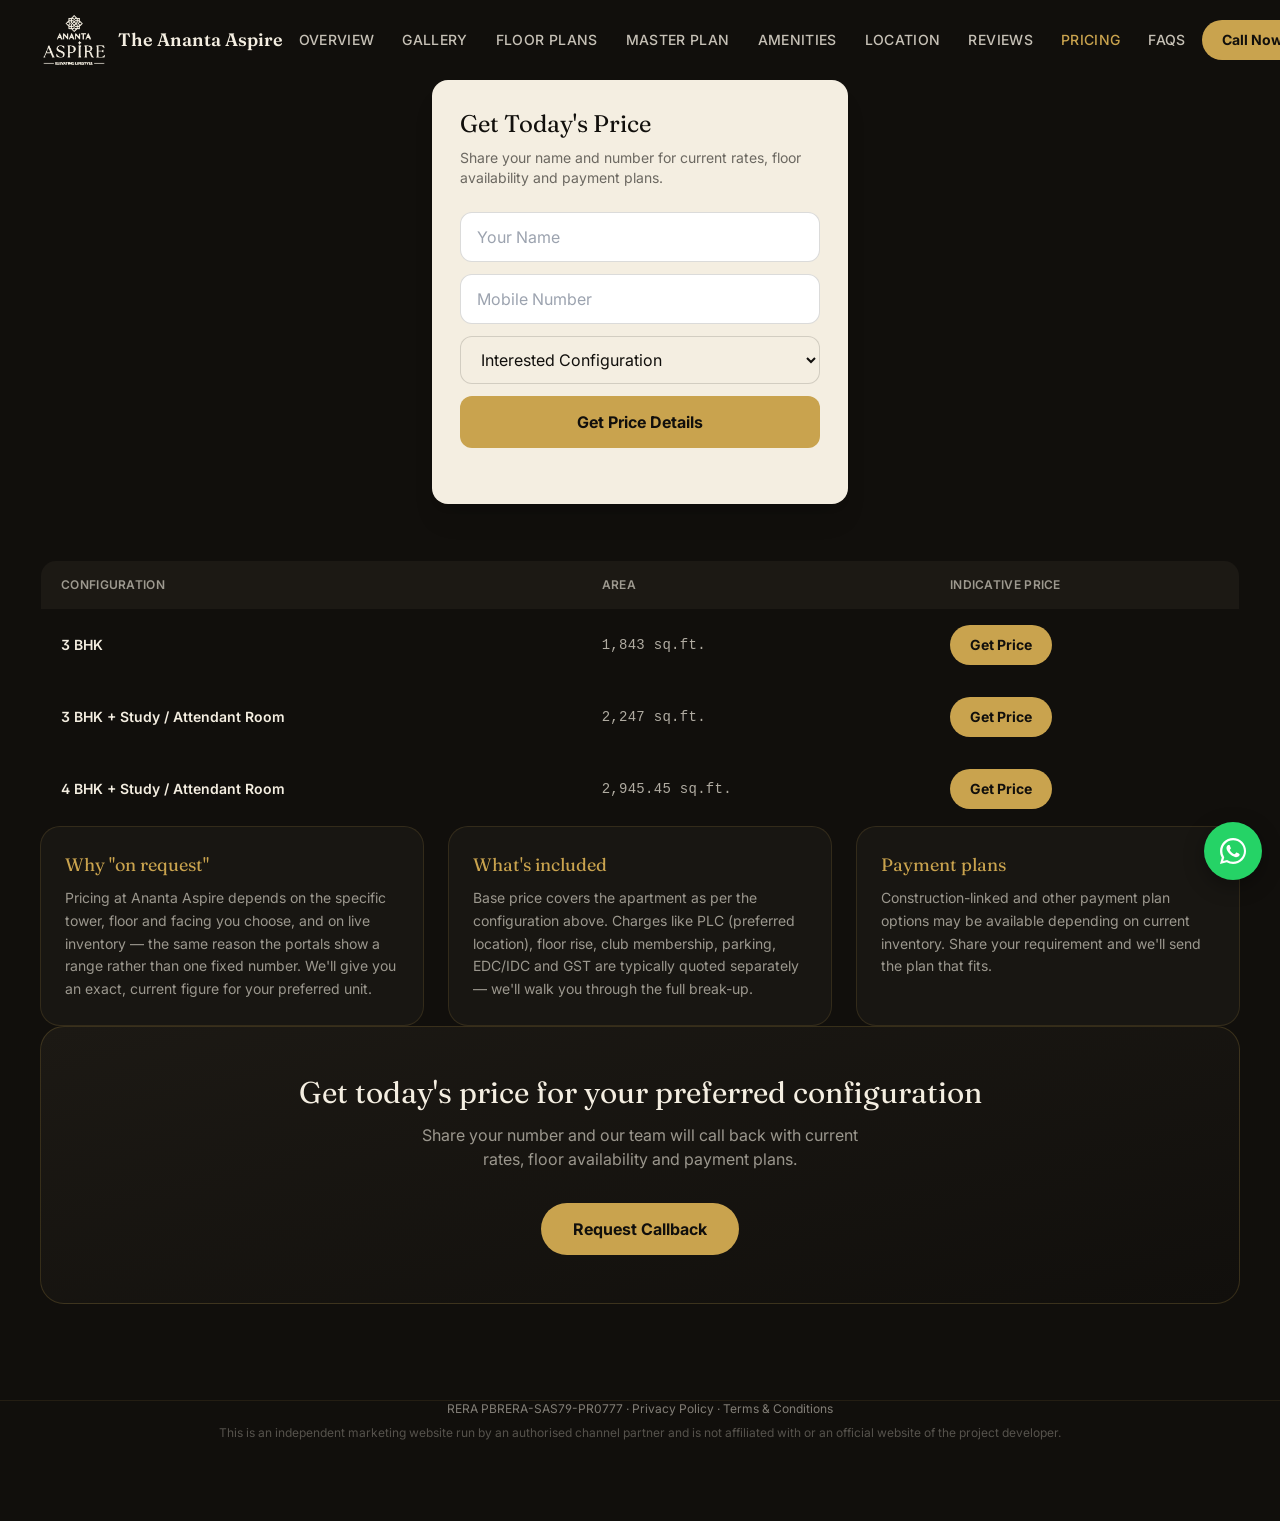
<file: ananta-aspire-site/pricing.html>
<!DOCTYPE html>
<html lang="en">
<head>
<!-- Google Tag Manager -->
<script>(function(w,d,s,l,i){w[l]=w[l]||[];w[l].push({'gtm.start':
new Date().getTime(),event:'gtm.js'});var f=d.getElementsByTagName(s)[0],
j=d.createElement(s),dl=l!='dataLayer'?'&l='+l:'';j.async=true;j.src=
'https://www.googletagmanager.com/gtm.js?id='+i+dl;f.parentNode.insertBefore(j,f);
})(window,document,'script','dataLayer','GTM-WQ44JMN4');</script>
<!-- End Google Tag Manager -->
<!-- Microsoft Clarity -->
<script type="text/javascript">
    (function(c,l,a,r,i,t,y){
        c[a]=c[a]||function(){(c[a].q=c[a].q||[]).push(arguments)};
        t=l.createElement(r);t.async=1;t.src="https://www.clarity.ms/tag/"+i;
        y=l.getElementsByTagName(r)[0];y.parentNode.insertBefore(t,y);
    })(window, document, "clarity", "script", "y39wqf5wjs");
</script>
<!-- End Microsoft Clarity -->
<meta charset="UTF-8">
<meta name="viewport" content="width=device-width, initial-scale=1.0">
<title>Ananta Aspire Zirakpur Price List 2026 | 3, 3+1 & 4+1 BHK Rates</title>
<meta name="description" content="Ananta Aspire, Zirakpur price list — starting rates for 3, 3+1 and 4+1 BHK Mivan-built smart homes on NH-7. Configuration-wise area and indicative pricing. Contact us for current rates.">
<link rel="canonical" href="https://theanantaaspirezirakpur.com/pricing">
<meta property="og:title" content="Ananta Aspire Zirakpur Price List | The Ananta Aspire">
<meta property="og:description" content="Configuration-wise area and indicative starting price for The Ananta Aspire, Zirakpur.">
<meta property="og:type" content="website">
<meta property="og:url" content="https://theanantaaspirezirakpur.com/pricing">
<meta property="og:image" content="https://theanantaaspirezirakpur.com/images/gallery/hero-pool-dusk.jpg">
<meta name="twitter:card" content="summary_large_image">
<meta name="robots" content="index, follow, max-image-preview:large">
<meta name="geo.region" content="IN-PB">
<meta name="geo.placename" content="Zirakpur, Punjab">
<link rel="icon" type="image/png" href="/images/favicon.png">
<link rel="apple-touch-icon" href="/images/favicon-512.png">
<link rel="preconnect" href="https://fonts.googleapis.com">
<link rel="preconnect" href="https://fonts.gstatic.com" crossorigin>
<link href="https://fonts.googleapis.com/css2?family=Fraunces:opsz,wght@9..144,400;9..144,500;9..144,600;9..144,700&family=Inter:wght@400;500;600;700&display=swap" rel="stylesheet">
<link rel="stylesheet" href="tailwind.css">
<link rel="stylesheet" href="styles.css">
<style>
  /* Top lead form: mobile = text then form; desktop = text left, form right */
  .price-top{display:flex;justify-content:center;margin-bottom:3.5rem}
  .visually-hidden{position:absolute!important;width:1px;height:1px;padding:0;margin:-1px;overflow:hidden;clip:rect(0,0,0,0);white-space:nowrap;border:0}
  .price-form-card{width:100%;max-width:26rem;padding:1.75rem}
  .price-form-card input,.price-form-card select{width:100%}
  /* Price table: on phones each configuration becomes a card (no sideways scrolling) */
  @media (max-width:639px){
    .price-table thead{display:none}
    .price-table,.price-table tbody,.price-table tr,.price-table td{display:block;width:100%}
    .price-table{border:0}
    .price-table tbody{display:flex;flex-direction:column;gap:.85rem}
    .price-table tr{border:1px solid rgba(201,162,74,.25);border-radius:1rem;padding:1.1rem 1.1rem 1.2rem;background:rgba(255,255,255,.03)}
    .price-table td{padding:0!important}
    .price-table td.pt-name{font-size:1.05rem;margin-bottom:.35rem}
    .price-table td.pt-area{margin-bottom:1rem}
    .price-table td.pt-area::before{content:"Area: ";opacity:.6}
    .price-table td.pt-price button{width:100%;padding-top:.8rem;padding-bottom:.8rem}
  }
</style>
<script type="application/ld+json">
{
  "@context": "https://schema.org",
  "@type": "BreadcrumbList",
  "itemListElement": [
    { "@type": "ListItem", "position": 1, "name": "Home", "item": "https://theanantaaspirezirakpur.com/" },
    { "@type": "ListItem", "position": 2, "name": "Pricing", "item": "https://theanantaaspirezirakpur.com/pricing" }
  ]
}
</script>
</head>
<body class="bg-onyx text-ivory font-body">
<!-- Google Tag Manager (noscript) -->
<noscript><iframe src="https://www.googletagmanager.com/ns.html?id=GTM-WQ44JMN4"
height="0" width="0" style="display:none;visibility:hidden"></iframe></noscript>
<!-- End Google Tag Manager (noscript) -->

<!-- Sticky mobile CTA bar -->
<div id="stickyBar" class="fixed bottom-0 left-0 right-0 z-40 flex md:hidden">
  <button class="flex-1 bg-charcoal text-ivory text-center py-3 font-semibold tracking-wide flex items-center justify-center gap-2 border-t border-gold/20 js-open-modal" data-source="Sticky Bar - Call Now">
    <svg class="w-5 h-5" fill="currentColor" viewBox="0 0 20 20"><path d="M2 3a1 1 0 011-1h2.153a1 1 0 01.986.836l.74 4.435a1 1 0 01-.54 1.06l-1.548.773a11.037 11.037 0 006.105 6.105l.774-1.548a1 1 0 011.059-.54l4.435.74a1 1 0 01.836.986V17a1 1 0 01-1 1h-2C7.82 18 2 12.18 2 5V3z"/></svg>
    Call Now
  </button>
  <button class="flex-1 bg-gold text-onyx text-center py-3 font-bold tracking-wide js-open-modal border-t border-gold/20" data-source="Sticky Bar - Enquire">
    Enquire Now
  </button>
</div>

<!-- Header -->
<header id="siteHeader">
  <div class="max-w-7xl mx-auto px-5 md:px-10 h-16 md:h-20 flex items-center justify-between gap-4 relative">
    <a href="/" class="flex items-center gap-2.5 shrink-0 relative z-10">
      <img src="images/logo-footer.png" alt="The Ananta Aspire - Elevating Lifestyle" class="h-10 sm:h-12 md:h-14 w-auto">
      <span class="hidden lg:inline font-display font-semibold text-base xl:text-lg leading-tight text-ivory whitespace-nowrap">The Ananta Aspire</span>
    </a>
    <span class="lg:hidden absolute inset-x-0 text-center font-display font-bold text-xl sm:text-2xl text-ivory pointer-events-none px-16">The Ananta Aspire</span>
    <nav class="hidden lg:flex items-center gap-5 xl:gap-7 text-xs xl:text-sm font-medium tracking-wide uppercase text-ivory/80 flex-1 justify-center">
      <a href="/#overview" class="hover:text-gold transition whitespace-nowrap">Overview</a>
      <a href="/#gallery" class="hover:text-gold transition whitespace-nowrap">Gallery</a>
      <a href="/floorplans" class="hover:text-gold transition whitespace-nowrap">Floor Plans</a>
      <a href="/#masterplan" class="hover:text-gold transition whitespace-nowrap">Master Plan</a>
      <a href="/#amenities" class="hover:text-gold transition whitespace-nowrap">Amenities</a>
      <a href="/location" class="hover:text-gold transition whitespace-nowrap">Location</a>
      <a href="/reviews" class="hover:text-gold transition whitespace-nowrap">Reviews</a>
      <a href="/pricing" class="hover:text-gold transition whitespace-nowrap text-gold">Pricing</a>
      <a href="/#faq" class="hover:text-gold transition whitespace-nowrap">FAQs</a>
    </nav>
    <div class="hidden lg:flex items-center shrink-0">
      <button class="js-open-modal bg-gold text-onyx text-sm font-bold px-5 py-2.5 rounded-full hover:bg-ivory transition whitespace-nowrap" data-source="Pricing Page Header - Book Site Visit">Call Now</button>
    </div>
    <button id="mobileMenuBtn" class="lg:hidden text-ivory p-2" aria-label="Open menu" aria-expanded="false">
      <svg class="w-6 h-6" fill="none" stroke="currentColor" viewBox="0 0 24 24"><path stroke-linecap="round" stroke-linejoin="round" stroke-width="2" d="M4 6h16M4 12h16M4 18h16"/></svg>
    </button>
  </div>
  <div id="mobileMenu" class="hidden lg:hidden bg-onyx/98 backdrop-blur border-t border-gold/15">
    <nav class="flex flex-col px-5 py-4 text-sm font-medium uppercase tracking-wide text-ivory/80">
      <a href="/#overview" class="py-3 border-b border-ivory/10">Overview</a>
      <a href="/#dualcore" class="py-3 border-b border-ivory/10">Design</a>
      <a href="/#gallery" class="py-3 border-b border-ivory/10">Gallery</a>
      <a href="/floorplans" class="py-3 border-b border-ivory/10">Floor Plans</a>
      <a href="/#masterplan" class="py-3 border-b border-ivory/10">Master Plan</a>
      <a href="/#amenities" class="py-3 border-b border-ivory/10">Amenities</a>
      <a href="/reviews" class="py-3 border-b border-ivory/10">Reviews</a>
      <a href="/location" class="py-3 border-b border-ivory/10">Location</a>
      <a href="/pricing" class="py-3 border-b border-ivory/10">Pricing</a>
      <a href="/#faq" class="py-3">FAQs</a>
    </nav>
  </div>
</header>

  <div class="max-w-5xl mx-auto px-5 md:px-10 pt-8 pb-16 md:pt-12 md:pb-24">
    <!-- Page title kept for Google (SEO) but hidden from view -->
    <h1 class="visually-hidden">Ananta Aspire Zirakpur Price List — 3, 3+1 &amp; 4+1 BHK</h1>

    <div class="price-top">
    <!-- Top lead form -->
    <div>
      <div class="price-form-card bg-ivory text-onyx rounded-2xl shadow-xl js-lead-box">
        <h2 class="font-display text-2xl mb-2">Get Today's Price</h2>
        <p class="text-sm text-onyx/60 mb-6">Share your name and number for current rates, floor availability and payment plans.</p>
        <form id="priceTopForm" class="flex flex-col gap-3 js-lead-form" data-source="Pricing Page - Top Form">
          <input required name="name" type="text" autocomplete="name" placeholder="Your Name" class="rounded-xl px-4 py-3 border border-onyx/15 focus:ring-2 focus:ring-gold outline-none">
          <input required name="phone" type="tel" inputmode="tel" autocomplete="tel" placeholder="Mobile Number" class="rounded-xl px-4 py-3 border border-onyx/15 focus:ring-2 focus:ring-gold outline-none">
          <select name="configuration" class="rounded-xl px-4 py-3 border border-onyx/15 focus:ring-2 focus:ring-gold outline-none bg-ivory text-onyx">
            <option value="">Interested Configuration</option>
            <option value="3 BHK">3 BHK</option>
            <option value="3+1 BHK">3 BHK + Study</option>
            <option value="4+1 BHK">4 BHK + Study</option>
          </select>
          <button type="submit" class="bg-gold text-onyx font-bold py-3.5 rounded-xl hover:bg-ivory transition">Get Price Details</button>
          <p class="js-lead-status text-xs text-clay text-center min-h-[1rem]"></p>
        </form>
        <div class="js-lead-success hidden flex-col items-center gap-3 py-4 text-center">
          <div class="w-14 h-14 rounded-full bg-onyx flex items-center justify-center">
            <svg class="w-7 h-7 text-gold" fill="none" stroke="currentColor" viewBox="0 0 24 24" stroke-width="3"><path stroke-linecap="round" stroke-linejoin="round" d="M4.5 12.75l6 6 9-13.5"/></svg>
          </div>
          <h3 class="font-display text-2xl text-onyx">Thank you!</h3>
          <p class="text-onyx/60 text-sm">We've received your details — our team will call you shortly.</p>
        </div>
      </div>
    </div>
    </div>

    <div class="mb-16">
      <table class="price-table w-full text-sm text-left border border-gold/15 rounded-2xl overflow-hidden">
        <thead class="bg-charcoal text-ivory/60 uppercase text-xs tracking-wide">
          <tr>
            <th class="py-4 px-5 font-semibold">Configuration</th>
            <th class="py-4 px-5 font-semibold">Area</th>
            <th class="py-4 px-5 font-semibold">Indicative Price</th>
          </tr>
        </thead>
        <tbody class="divide-y divide-gold/10">
          <tr>
            <td class="pt-name py-4 px-5 font-semibold text-ivory">3 BHK</td>
            <td class="pt-area py-4 px-5 font-mono-data text-ivory/70">1,843 sq.ft.</td>
            <td class="pt-price py-4 px-5"><button type="button" class="js-open-modal bg-gold text-onyx text-sm font-bold px-5 py-2.5 rounded-full hover:bg-ivory transition whitespace-nowrap" data-source="Pricing Table - 3 BHK">Get Price</button></td>
          </tr>
          <tr>
            <td class="pt-name py-4 px-5 font-semibold text-ivory">3 BHK + Study / Attendant Room</td>
            <td class="pt-area py-4 px-5 font-mono-data text-ivory/70">2,247 sq.ft.</td>
            <td class="pt-price py-4 px-5"><button type="button" class="js-open-modal bg-gold text-onyx text-sm font-bold px-5 py-2.5 rounded-full hover:bg-ivory transition whitespace-nowrap" data-source="Pricing Table - 3+1 BHK">Get Price</button></td>
          </tr>
          <tr>
            <td class="pt-name py-4 px-5 font-semibold text-ivory">4 BHK + Study / Attendant Room</td>
            <td class="pt-area py-4 px-5 font-mono-data text-ivory/70">2,945.45 sq.ft.</td>
            <td class="pt-price py-4 px-5"><button type="button" class="js-open-modal bg-gold text-onyx text-sm font-bold px-5 py-2.5 rounded-full hover:bg-ivory transition whitespace-nowrap" data-source="Pricing Table - 4+1 BHK">Get Price</button></td>
          </tr>
        </tbody>
      </table>
    </div>

    <div class="grid md:grid-cols-3 gap-6 mb-16">
      <div class="highlight-card">
        <h3 class="font-display text-lg mb-2 text-gold">Why "on request"</h3>
        <p class="text-sm text-ivory/60 leading-relaxed">Pricing at Ananta Aspire depends on the specific tower, floor and facing you choose, and on live inventory — the same reason the portals show a range rather than one fixed number. We'll give you an exact, current figure for your preferred unit.</p>
      </div>
      <div class="highlight-card">
        <h3 class="font-display text-lg mb-2 text-gold">What's included</h3>
        <p class="text-sm text-ivory/60 leading-relaxed">Base price covers the apartment as per the configuration above. Charges like PLC (preferred location), floor rise, club membership, parking, EDC/IDC and GST are typically quoted separately — we'll walk you through the full break-up.</p>
      </div>
      <div class="highlight-card">
        <h3 class="font-display text-lg mb-2 text-gold">Payment plans</h3>
        <p class="text-sm text-ivory/60 leading-relaxed">Construction-linked and other payment plan options may be available depending on current inventory. Share your requirement and we'll send the plan that fits.</p>
      </div>
    </div>

    <div class="bg-gradient-to-br from-charcoal to-onyx border border-gold/20 rounded-3xl p-8 md:p-12 text-center">
      <h2 class="font-display text-2xl md:text-3xl mb-3 text-ivory">Get today's price for your preferred configuration</h2>
      <p class="text-ivory/60 mb-8 max-w-md mx-auto">Share your number and our team will call back with current rates, floor availability and payment plans.</p>
      <button type="button" class="js-open-modal bg-gold text-onyx font-bold px-8 py-3.5 rounded-full hover:bg-ivory transition" data-source="Pricing Page - Bottom CTA">Request Callback</button>
    </div>
  </div>

  <footer class="bg-onyx text-ivory/50 py-8 pb-20 md:pb-8 border-t border-gold/10 text-center text-xs">
    <p>RERA PBRERA-SAS79-PR0777 · <a href="/privacy-policy" class="hover:text-gold">Privacy Policy</a> · <a href="/terms" class="hover:text-gold">Terms &amp; Conditions</a></p>
    <p class="mt-2 text-ivory/30">This is an independent marketing website run by an authorised channel partner and is not affiliated with or an official website of the project developer.</p>
  </footer>

<!-- Lead Capture Modal -->
<div id="leadModal" class="fixed inset-0 z-50 hidden items-center justify-center bg-onyx/80 p-5">
  <div class="bg-ivory text-onyx rounded-2xl p-8 max-w-sm w-full relative">
    <button class="js-close-modal absolute top-4 right-4 text-onyx/50 hover:text-onyx" aria-label="Close">✕</button>
    <h3 class="font-display text-2xl mb-2">Get the details</h3>
    <p class="text-sm text-onyx/60 mb-6">Share your name and number and our team will get in touch with you.</p>
    <form id="modalForm" class="flex flex-col gap-3">
      <input required name="name" type="text" placeholder="Your Name" class="rounded-xl px-4 py-3 border border-onyx/15 focus:ring-2 focus:ring-gold outline-none">
      <input required name="phone" type="tel" inputmode="numeric" autocomplete="tel" placeholder="Mobile Number" class="rounded-xl px-4 py-3 border border-onyx/15 focus:ring-2 focus:ring-gold outline-none">
      <button type="submit" class="bg-onyx text-ivory font-bold py-3 rounded-xl hover:bg-brass transition">Continue</button>
      <p id="modalStatus" class="text-xs text-clay text-center min-h-[1rem]"></p>
    </form>
    <div id="modalSuccess" class="hidden flex-col items-center gap-3 py-4 text-center">
      <div class="w-14 h-14 rounded-full bg-onyx flex items-center justify-center">
        <svg class="w-7 h-7 text-gold" fill="none" stroke="currentColor" viewBox="0 0 24 24" stroke-width="3"><path stroke-linecap="round" stroke-linejoin="round" d="M4.5 12.75l6 6 9-13.5"/></svg>
      </div>
      <h3 class="font-display text-2xl text-onyx">Thank you!</h3>
      <p class="text-onyx/60 text-sm">We've received your details — our team will call you shortly.</p>
    </div>
  </div>
</div>

<script src="script.js"></script>
</body>
</html>
</file>
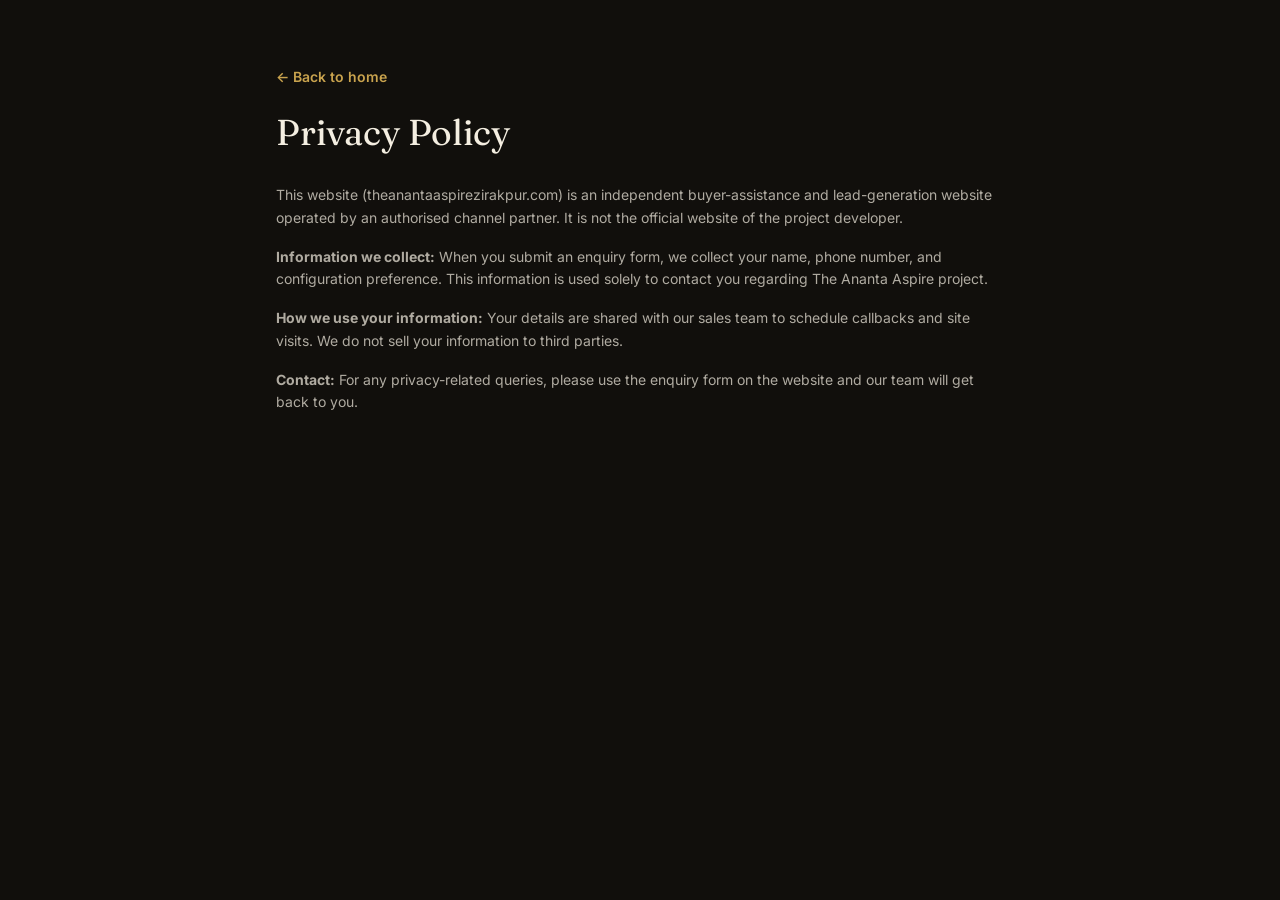
<file: ananta-aspire-site/privacy-policy.html>
<!DOCTYPE html>
<html lang="en">
<head>
<!-- Google Tag Manager -->
<script>(function(w,d,s,l,i){w[l]=w[l]||[];w[l].push({'gtm.start':
new Date().getTime(),event:'gtm.js'});var f=d.getElementsByTagName(s)[0],
j=d.createElement(s),dl=l!='dataLayer'?'&l='+l:'';j.async=true;j.src=
'https://www.googletagmanager.com/gtm.js?id='+i+dl;f.parentNode.insertBefore(j,f);
})(window,document,'script','dataLayer','GTM-WQ44JMN4');</script>
<!-- End Google Tag Manager -->
<!-- Microsoft Clarity -->
<script type="text/javascript">
    (function(c,l,a,r,i,t,y){
        c[a]=c[a]||function(){(c[a].q=c[a].q||[]).push(arguments)};
        t=l.createElement(r);t.async=1;t.src="https://www.clarity.ms/tag/"+i;
        y=l.getElementsByTagName(r)[0];y.parentNode.insertBefore(t,y);
    })(window, document, "clarity", "script", "y39wqf5wjs");
</script>
<!-- End Microsoft Clarity -->
<meta charset="UTF-8">
<meta name="viewport" content="width=device-width, initial-scale=1.0">
<title>Privacy Policy | The Ananta Aspire Zirakpur</title>
<link rel="stylesheet" href="tailwind.css">
<link href="https://fonts.googleapis.com/css2?family=Fraunces:opsz,wght@9..144,600&family=Inter:wght@400;600&display=swap" rel="stylesheet">
</head>
<body class="bg-onyx text-ivory font-body">
<!-- Google Tag Manager (noscript) -->
<noscript><iframe src="https://www.googletagmanager.com/ns.html?id=GTM-WQ44JMN4"
height="0" width="0" style="display:none;visibility:hidden"></iframe></noscript>
<!-- End Google Tag Manager (noscript) -->
  <div class="max-w-3xl mx-auto px-5 py-16">
    <a href="/" class="text-gold font-semibold text-sm">← Back to home</a>
    <h1 class="font-display text-3xl md:text-4xl mt-6 mb-8">Privacy Policy</h1>
    <div class="space-y-4 text-sm text-ivory/70 leading-relaxed">
      <p>This website (theanantaaspirezirakpur.com) is an independent buyer-assistance and lead-generation website operated by an authorised channel partner. It is not the official website of the project developer.</p>
      <p><strong>Information we collect:</strong> When you submit an enquiry form, we collect your name, phone number, and configuration preference. This information is used solely to contact you regarding The Ananta Aspire project.</p>
      <p><strong>How we use your information:</strong> Your details are shared with our sales team to schedule callbacks and site visits. We do not sell your information to third parties.</p>
      <p><strong>Contact:</strong> For any privacy-related queries, please use the enquiry form on the website and our team will get back to you.</p>
    </div>
  </div>
</body>
</html>
</file>
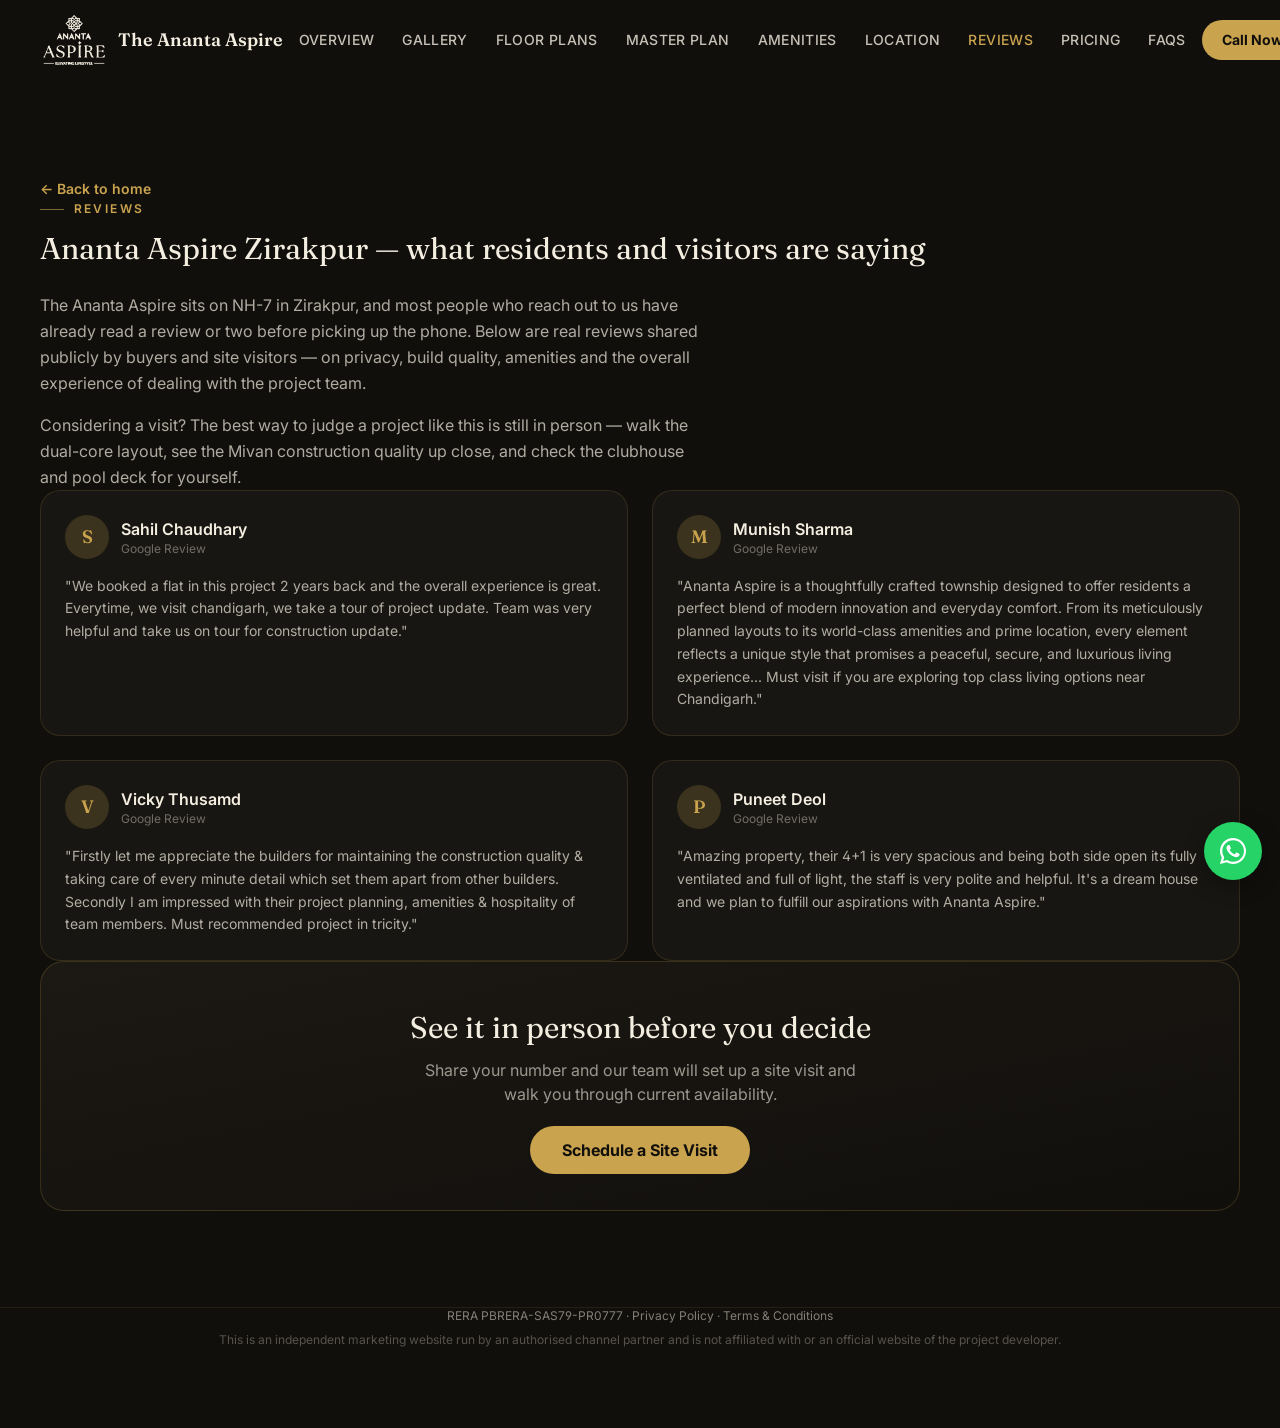
<file: ananta-aspire-site/reviews.html>
<!DOCTYPE html>
<html lang="en">
<head>
<!-- Google Tag Manager -->
<script>(function(w,d,s,l,i){w[l]=w[l]||[];w[l].push({'gtm.start':
new Date().getTime(),event:'gtm.js'});var f=d.getElementsByTagName(s)[0],
j=d.createElement(s),dl=l!='dataLayer'?'&l='+l:'';j.async=true;j.src=
'https://www.googletagmanager.com/gtm.js?id='+i+dl;f.parentNode.insertBefore(j,f);
})(window,document,'script','dataLayer','GTM-WQ44JMN4');</script>
<!-- End Google Tag Manager -->
<!-- Microsoft Clarity -->
<script type="text/javascript">
    (function(c,l,a,r,i,t,y){
        c[a]=c[a]||function(){(c[a].q=c[a].q||[]).push(arguments)};
        t=l.createElement(r);t.async=1;t.src="https://www.clarity.ms/tag/"+i;
        y=l.getElementsByTagName(r)[0];y.parentNode.insertBefore(t,y);
    })(window, document, "clarity", "script", "y39wqf5wjs");
</script>
<!-- End Microsoft Clarity -->
<meta charset="UTF-8">
<meta name="viewport" content="width=device-width, initial-scale=1.0">
<title>Ananta Aspire Zirakpur Reviews | Resident & Visitor Feedback</title>
<meta name="description" content="Real reviews and feedback from residents and site visitors of The Ananta Aspire, Zirakpur — Mivan-built 3, 3+1 & 4+1 BHK smart homes on NH-7. Read what buyers say before you visit.">
<link rel="canonical" href="https://theanantaaspirezirakpur.com/reviews">
<meta property="og:title" content="Ananta Aspire Zirakpur Reviews | The Ananta Aspire">
<meta property="og:description" content="Real reviews and feedback from residents and site visitors of The Ananta Aspire, Zirakpur.">
<meta property="og:type" content="website">
<meta property="og:url" content="https://theanantaaspirezirakpur.com/reviews">
<meta property="og:image" content="https://theanantaaspirezirakpur.com/images/gallery/hero-pool-dusk.jpg">
<meta name="twitter:card" content="summary_large_image">
<meta name="robots" content="index, follow, max-image-preview:large">
<meta name="geo.region" content="IN-PB">
<meta name="geo.placename" content="Zirakpur, Punjab">
<link rel="icon" type="image/png" href="/images/favicon.png">
<link rel="apple-touch-icon" href="/images/favicon-512.png">
<link rel="preconnect" href="https://fonts.googleapis.com">
<link rel="preconnect" href="https://fonts.gstatic.com" crossorigin>
<link href="https://fonts.googleapis.com/css2?family=Fraunces:opsz,wght@9..144,400;9..144,500;9..144,600;9..144,700&family=Inter:wght@400;500;600;700&display=swap" rel="stylesheet">
<link rel="stylesheet" href="tailwind.css">
<link rel="stylesheet" href="styles.css">
<script type="application/ld+json">
{
  "@context": "https://schema.org",
  "@type": "BreadcrumbList",
  "itemListElement": [
    { "@type": "ListItem", "position": 1, "name": "Home", "item": "https://theanantaaspirezirakpur.com/" },
    { "@type": "ListItem", "position": 2, "name": "Reviews", "item": "https://theanantaaspirezirakpur.com/reviews" }
  ]
}
</script>
</head>
<body class="bg-onyx text-ivory font-body">
<!-- Google Tag Manager (noscript) -->
<noscript><iframe src="https://www.googletagmanager.com/ns.html?id=GTM-WQ44JMN4"
height="0" width="0" style="display:none;visibility:hidden"></iframe></noscript>
<!-- End Google Tag Manager (noscript) -->

<!-- Sticky mobile CTA bar -->
<div id="stickyBar" class="fixed bottom-0 left-0 right-0 z-40 flex md:hidden">
  <button class="flex-1 bg-charcoal text-ivory text-center py-3 font-semibold tracking-wide flex items-center justify-center gap-2 border-t border-gold/20 js-open-modal" data-source="Sticky Bar - Call Now">
    <svg class="w-5 h-5" fill="currentColor" viewBox="0 0 20 20"><path d="M2 3a1 1 0 011-1h2.153a1 1 0 01.986.836l.74 4.435a1 1 0 01-.54 1.06l-1.548.773a11.037 11.037 0 006.105 6.105l.774-1.548a1 1 0 011.059-.54l4.435.74a1 1 0 01.836.986V17a1 1 0 01-1 1h-2C7.82 18 2 12.18 2 5V3z"/></svg>
    Call Now
  </button>
  <button class="flex-1 bg-gold text-onyx text-center py-3 font-bold tracking-wide js-open-modal border-t border-gold/20" data-source="Sticky Bar - Enquire">
    Enquire Now
  </button>
</div>

<!-- Header -->
<header id="siteHeader">
  <div class="max-w-7xl mx-auto px-5 md:px-10 h-16 md:h-20 flex items-center justify-between gap-4 relative">
    <a href="/" class="flex items-center gap-2.5 shrink-0 relative z-10">
      <img src="images/logo-footer.png" alt="The Ananta Aspire - Elevating Lifestyle" class="h-10 sm:h-12 md:h-14 w-auto">
      <span class="hidden lg:inline font-display font-semibold text-base xl:text-lg leading-tight text-ivory whitespace-nowrap">The Ananta Aspire</span>
    </a>
    <span class="lg:hidden absolute inset-x-0 text-center font-display font-bold text-xl sm:text-2xl text-ivory pointer-events-none px-16">The Ananta Aspire</span>
    <nav class="hidden lg:flex items-center gap-5 xl:gap-7 text-xs xl:text-sm font-medium tracking-wide uppercase text-ivory/80 flex-1 justify-center">
      <a href="/#overview" class="hover:text-gold transition whitespace-nowrap">Overview</a>
      <a href="/#gallery" class="hover:text-gold transition whitespace-nowrap">Gallery</a>
      <a href="/floorplans" class="hover:text-gold transition whitespace-nowrap">Floor Plans</a>
      <a href="/#masterplan" class="hover:text-gold transition whitespace-nowrap">Master Plan</a>
      <a href="/#amenities" class="hover:text-gold transition whitespace-nowrap">Amenities</a>
      <a href="/location" class="hover:text-gold transition whitespace-nowrap">Location</a>
      <a href="/reviews" class="hover:text-gold transition whitespace-nowrap text-gold">Reviews</a>
      <a href="/pricing" class="hover:text-gold transition whitespace-nowrap">Pricing</a>
      <a href="/#faq" class="hover:text-gold transition whitespace-nowrap">FAQs</a>
    </nav>
    <div class="hidden lg:flex items-center shrink-0">
      <button class="js-open-modal bg-gold text-onyx text-sm font-bold px-5 py-2.5 rounded-full hover:bg-ivory transition whitespace-nowrap" data-source="Reviews Page Header - Book Site Visit">Call Now</button>
    </div>
    <button id="mobileMenuBtn" class="lg:hidden text-ivory p-2" aria-label="Open menu" aria-expanded="false">
      <svg class="w-6 h-6" fill="none" stroke="currentColor" viewBox="0 0 24 24"><path stroke-linecap="round" stroke-linejoin="round" stroke-width="2" d="M4 6h16M4 12h16M4 18h16"/></svg>
    </button>
  </div>
  <div id="mobileMenu" class="hidden lg:hidden bg-onyx/98 backdrop-blur border-t border-gold/15">
    <nav class="flex flex-col px-5 py-4 text-sm font-medium uppercase tracking-wide text-ivory/80">
      <a href="/#overview" class="py-3 border-b border-ivory/10">Overview</a>
      <a href="/#dualcore" class="py-3 border-b border-ivory/10">Design</a>
      <a href="/#gallery" class="py-3 border-b border-ivory/10">Gallery</a>
      <a href="/floorplans" class="py-3 border-b border-ivory/10">Floor Plans</a>
      <a href="/#masterplan" class="py-3 border-b border-ivory/10">Master Plan</a>
      <a href="/#amenities" class="py-3 border-b border-ivory/10">Amenities</a>
      <a href="/reviews" class="py-3 border-b border-ivory/10">Reviews</a>
      <a href="/location" class="py-3 border-b border-ivory/10">Location</a>
      <a href="/pricing" class="py-3 border-b border-ivory/10">Pricing</a>
      <a href="/#faq" class="py-3">FAQs</a>
    </nav>
  </div>
</header>

  <div class="max-w-5xl mx-auto px-5 md:px-10 py-16 md:py-24">
    <a href="/" class="text-gold font-semibold text-sm">← Back to home</a>

    <p class="eyebrow mt-8">Reviews</p>
    <h1 class="font-display text-3xl md:text-5xl leading-tight mt-3 mb-6 text-ivory">Ananta Aspire Zirakpur — what residents and visitors are saying</h1>
    <p class="text-ivory/70 leading-relaxed max-w-2xl mb-4">The Ananta Aspire sits on NH-7 in Zirakpur, and most people who reach out to us have already read a review or two before picking up the phone. Below are real reviews shared publicly by buyers and site visitors — on privacy, build quality, amenities and the overall experience of dealing with the project team.</p>
    <p class="text-ivory/70 leading-relaxed max-w-2xl mb-16">Considering a visit? The best way to judge a project like this is still in person — walk the dual-core layout, see the Mivan construction quality up close, and check the clubhouse and pool deck for yourself.</p>

    <div class="grid md:grid-cols-2 gap-6 mb-16">
      <div class="highlight-card">
        <div class="flex items-center gap-3 mb-4">
          <div class="w-11 h-11 rounded-full bg-gold/20 text-gold font-display font-semibold flex items-center justify-center text-lg">S</div>
          <div>
            <p class="font-semibold text-ivory">Sahil Chaudhary</p>
            <p class="text-xs text-ivory/40">Google Review</p>
          </div>
        </div>
        <p class="text-sm text-ivory/70 leading-relaxed">"We booked a flat in this project 2 years back and the overall experience is great. Everytime, we visit chandigarh, we take a tour of project update. Team was very helpful and take us on tour for construction update."</p>
      </div>
      <div class="highlight-card">
        <div class="flex items-center gap-3 mb-4">
          <div class="w-11 h-11 rounded-full bg-gold/20 text-gold font-display font-semibold flex items-center justify-center text-lg">M</div>
          <div>
            <p class="font-semibold text-ivory">Munish Sharma</p>
            <p class="text-xs text-ivory/40">Google Review</p>
          </div>
        </div>
        <p class="text-sm text-ivory/70 leading-relaxed">"Ananta Aspire is a thoughtfully crafted township designed to offer residents a perfect blend of modern innovation and everyday comfort. From its meticulously planned layouts to its world-class amenities and prime location, every element reflects a unique style that promises a peaceful, secure, and luxurious living experience... Must visit if you are exploring top class living options near Chandigarh."</p>
      </div>
      <div class="highlight-card">
        <div class="flex items-center gap-3 mb-4">
          <div class="w-11 h-11 rounded-full bg-gold/20 text-gold font-display font-semibold flex items-center justify-center text-lg">V</div>
          <div>
            <p class="font-semibold text-ivory">Vicky Thusamd</p>
            <p class="text-xs text-ivory/40">Google Review</p>
          </div>
        </div>
        <p class="text-sm text-ivory/70 leading-relaxed">"Firstly let me appreciate the builders for maintaining the construction quality & taking care of every minute detail which set them apart from other builders. Secondly I am impressed with their project planning, amenities & hospitality of team members. Must recommended project in tricity."</p>
      </div>
      <div class="highlight-card">
        <div class="flex items-center gap-3 mb-4">
          <div class="w-11 h-11 rounded-full bg-gold/20 text-gold font-display font-semibold flex items-center justify-center text-lg">P</div>
          <div>
            <p class="font-semibold text-ivory">Puneet Deol</p>
            <p class="text-xs text-ivory/40">Google Review</p>
          </div>
        </div>
        <p class="text-sm text-ivory/70 leading-relaxed">"Amazing property, their 4+1 is very spacious and being both side open its fully ventilated and full of light, the staff is very polite and helpful. It's a dream house and we plan to fulfill our aspirations with Ananta Aspire."</p>
      </div>
    </div>

    <!-- REVIEW-PLACEHOLDER: add more real reviews here as you collect them, in the same highlight-card format -->

    <div class="bg-gradient-to-br from-charcoal to-onyx border border-gold/20 rounded-3xl p-8 md:p-12 text-center">
      <h2 class="font-display text-2xl md:text-3xl mb-3 text-ivory">See it in person before you decide</h2>
      <p class="text-ivory/60 mb-8 max-w-md mx-auto">Share your number and our team will set up a site visit and walk you through current availability.</p>
      <a href="/#enquiry" class="inline-block bg-gold text-onyx font-bold px-8 py-3.5 rounded-full hover:bg-ivory transition">Schedule a Site Visit</a>
    </div>
  </div>

  <footer class="bg-onyx text-ivory/50 py-8 pb-20 md:pb-8 border-t border-gold/10 text-center text-xs">
    <p>RERA PBRERA-SAS79-PR0777 · <a href="/privacy-policy" class="hover:text-gold">Privacy Policy</a> · <a href="/terms" class="hover:text-gold">Terms &amp; Conditions</a></p>
    <p class="mt-2 text-ivory/30">This is an independent marketing website run by an authorised channel partner and is not affiliated with or an official website of the project developer.</p>
  </footer>

<!-- Lead Capture Modal -->
<div id="leadModal" class="fixed inset-0 z-50 hidden items-center justify-center bg-onyx/80 p-5">
  <div class="bg-ivory text-onyx rounded-2xl p-8 max-w-sm w-full relative">
    <button class="js-close-modal absolute top-4 right-4 text-onyx/50 hover:text-onyx" aria-label="Close">✕</button>
    <h3 class="font-display text-2xl mb-2">Get the details</h3>
    <p class="text-sm text-onyx/60 mb-6">Share your name and number and our team will get in touch with you.</p>
    <form id="modalForm" class="flex flex-col gap-3">
      <input required name="name" type="text" placeholder="Your Name" class="rounded-xl px-4 py-3 border border-onyx/15 focus:ring-2 focus:ring-gold outline-none">
      <input required name="phone" type="tel" inputmode="numeric" autocomplete="tel" placeholder="Mobile Number" class="rounded-xl px-4 py-3 border border-onyx/15 focus:ring-2 focus:ring-gold outline-none">
      <button type="submit" class="bg-onyx text-ivory font-bold py-3 rounded-xl hover:bg-brass transition">Continue</button>
      <p id="modalStatus" class="text-xs text-clay text-center min-h-[1rem]"></p>
    </form>
    <div id="modalSuccess" class="hidden flex-col items-center gap-3 py-4 text-center">
      <div class="w-14 h-14 rounded-full bg-onyx flex items-center justify-center">
        <svg class="w-7 h-7 text-gold" fill="none" stroke="currentColor" viewBox="0 0 24 24" stroke-width="3"><path stroke-linecap="round" stroke-linejoin="round" d="M4.5 12.75l6 6 9-13.5"/></svg>
      </div>
      <h3 class="font-display text-2xl text-onyx">Thank you!</h3>
      <p class="text-onyx/60 text-sm">We've received your details — our team will call you shortly.</p>
    </div>
  </div>
</div>

<script src="script.js"></script>
</body>
</html>
</file>
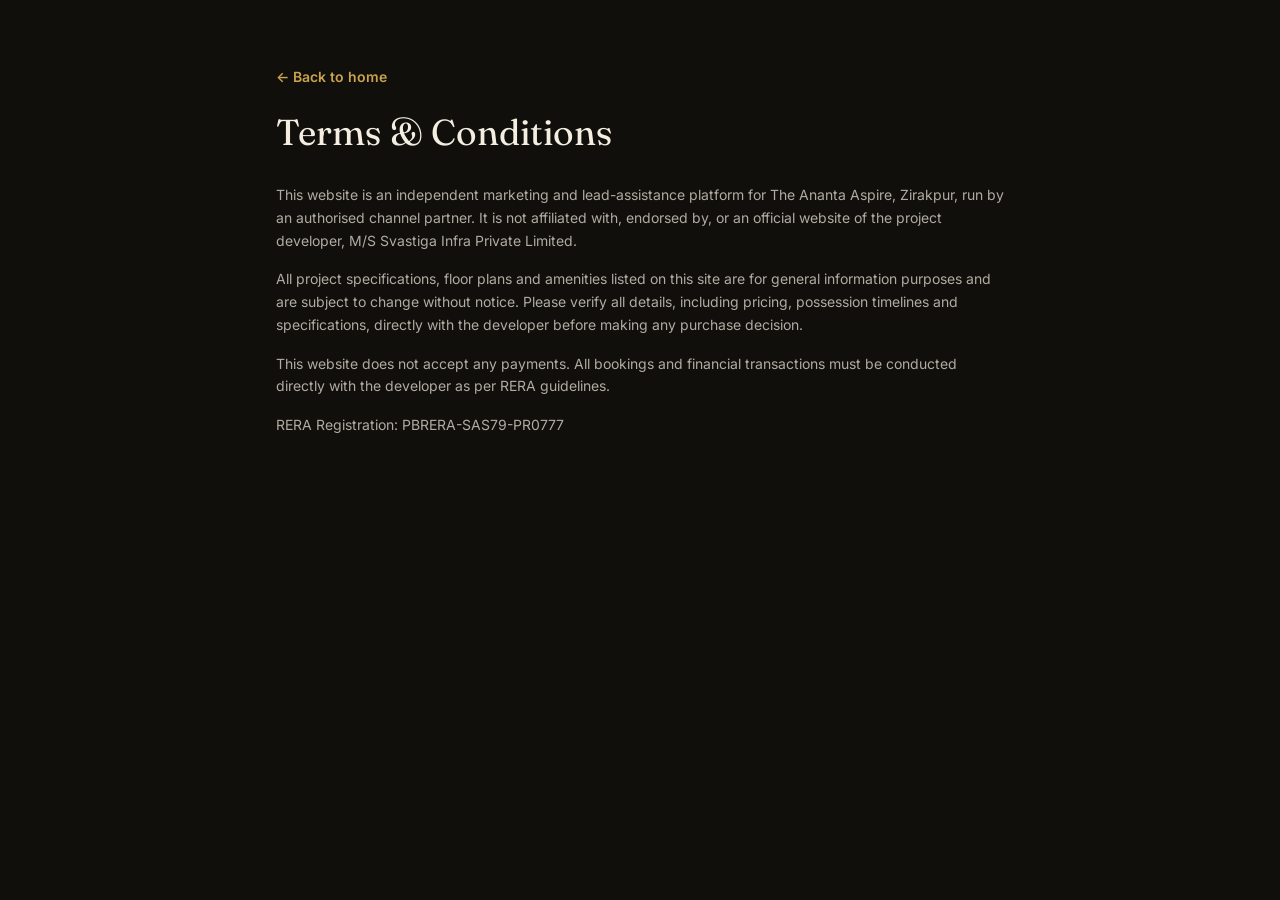
<file: ananta-aspire-site/terms.html>
<!DOCTYPE html>
<html lang="en">
<head>
<!-- Google Tag Manager -->
<script>(function(w,d,s,l,i){w[l]=w[l]||[];w[l].push({'gtm.start':
new Date().getTime(),event:'gtm.js'});var f=d.getElementsByTagName(s)[0],
j=d.createElement(s),dl=l!='dataLayer'?'&l='+l:'';j.async=true;j.src=
'https://www.googletagmanager.com/gtm.js?id='+i+dl;f.parentNode.insertBefore(j,f);
})(window,document,'script','dataLayer','GTM-WQ44JMN4');</script>
<!-- End Google Tag Manager -->
<!-- Microsoft Clarity -->
<script type="text/javascript">
    (function(c,l,a,r,i,t,y){
        c[a]=c[a]||function(){(c[a].q=c[a].q||[]).push(arguments)};
        t=l.createElement(r);t.async=1;t.src="https://www.clarity.ms/tag/"+i;
        y=l.getElementsByTagName(r)[0];y.parentNode.insertBefore(t,y);
    })(window, document, "clarity", "script", "y39wqf5wjs");
</script>
<!-- End Microsoft Clarity -->
<meta charset="UTF-8">
<meta name="viewport" content="width=device-width, initial-scale=1.0">
<title>Terms & Conditions | The Ananta Aspire Zirakpur</title>
<link rel="stylesheet" href="tailwind.css">
<link href="https://fonts.googleapis.com/css2?family=Fraunces:opsz,wght@9..144,600&family=Inter:wght@400;600&display=swap" rel="stylesheet">
</head>
<body class="bg-onyx text-ivory font-body">
<!-- Google Tag Manager (noscript) -->
<noscript><iframe src="https://www.googletagmanager.com/ns.html?id=GTM-WQ44JMN4"
height="0" width="0" style="display:none;visibility:hidden"></iframe></noscript>
<!-- End Google Tag Manager (noscript) -->
  <div class="max-w-3xl mx-auto px-5 py-16">
    <a href="/" class="text-gold font-semibold text-sm">← Back to home</a>
    <h1 class="font-display text-3xl md:text-4xl mt-6 mb-8">Terms &amp; Conditions</h1>
    <div class="space-y-4 text-sm text-ivory/70 leading-relaxed">
      <p>This website is an independent marketing and lead-assistance platform for The Ananta Aspire, Zirakpur, run by an authorised channel partner. It is not affiliated with, endorsed by, or an official website of the project developer, M/S Svastiga Infra Private Limited.</p>
      <p>All project specifications, floor plans and amenities listed on this site are for general information purposes and are subject to change without notice. Please verify all details, including pricing, possession timelines and specifications, directly with the developer before making any purchase decision.</p>
      <p>This website does not accept any payments. All bookings and financial transactions must be conducted directly with the developer as per RERA guidelines.</p>
      <p>RERA Registration: PBRERA-SAS79-PR0777</p>
    </div>
  </div>
</body>
</html>
</file>
<file: ananta-aspire-site/styles.css>
/* ===== Base ===== */
* { scroll-behavior: smooth; }
body { font-feature-settings: "ss01"; }
.font-mono-data { letter-spacing: 0.02em; }

a:focus-visible, button:focus-visible, input:focus-visible, select:focus-visible {
  outline: 2px solid #C9A34E;
  outline-offset: 2px;
}

/* ===== Eyebrow labels ===== */
.eyebrow, .eyebrow-light {
  display: flex;
  align-items: center;
  gap: 0.6rem;
  text-transform: uppercase;
  letter-spacing: 0.2em;
  font-size: 0.75rem;
  font-weight: 600;
  margin-bottom: 0.75rem;
  color: #C9A34E;
}
.eyebrow-light { color: #8C6A3F; }
.eyebrow::before, .eyebrow-light::before {
  content: "";
  width: 1.5rem;
  height: 1px;
  background: currentColor;
  opacity: 0.6;
}

/* ===== Header ===== */
#siteHeader { background: transparent; }
#siteHeader.scrolled {
  background: rgba(17,15,12,0.92);
  backdrop-filter: blur(8px);
  border-bottom: 1px solid rgba(201,163,78,0.15);
}
.star-mark { color: #C9A34E; }

/* ===== Hero crossfade carousel ===== */
.hero-slide {
  position: absolute;
  inset: 0;
  background-size: cover;
  background-position: center;
  opacity: 0;
  transition: opacity 1.6s ease;
}
.hero-slide.active { opacity: 1; }
.hero-dot {
  width: 8px; height: 8px;
  border-radius: 50%;
  background: rgba(244,238,225,0.35);
  display: inline-block;
  cursor: pointer;
  transition: background 0.3s ease, transform 0.3s ease;
}
.hero-dot.active {
  background: #C9A34E;
  transform: scale(1.3);
}

/* ===== Section divider (signature motif) ===== */
.section-divider {
  display: flex;
  justify-content: center;
  padding: 0.5rem 0;
}

/* ===== Highlight / spec cards ===== */
.highlight-card {
  background: rgba(244,238,225,0.03);
  border: 1px solid rgba(201,163,78,0.15);
  border-radius: 1.25rem;
  padding: 1.5rem;
  transition: border-color 0.25s ease, transform 0.25s ease;
}
.highlight-card:hover {
  border-color: rgba(201,163,78,0.4);
  transform: translateY(-3px);
}

/* ===== Floor plan cards (on ivory section) ===== */
.floorplan-card {
  background: #ffffff;
  border-radius: 1.25rem;
  padding: 1.5rem;
  border: 1px solid rgba(17,15,12,0.08);
  transition: transform 0.25s ease, box-shadow 0.25s ease;
}
.floorplan-card:hover {
  transform: translateY(-4px);
  box-shadow: 0 20px 40px -20px rgba(17,15,12,0.25);
}

/* ===== Gallery ===== */
.gallery-img {
  width: 100%;
  height: 100%;
  object-fit: cover;
  border-radius: 0.75rem;
  filter: saturate(1.02);
  transition: transform 0.4s ease, filter 0.4s ease;
  cursor: zoom-in;
}
.gallery-img:hover {
  transform: scale(1.03);
  filter: saturate(1.1) brightness(1.03);
}

/* ===== Amenity items ===== */
.amenity-item {
  position: relative;
  padding-left: 1.25rem;
  border-left: 2px solid rgba(201,163,78,0.5);
}

/* ===== FAQ accordion (dark) ===== */
.faq-item {
  background: rgba(244,238,225,0.03);
  border: 1px solid rgba(201,163,78,0.15);
  border-radius: 1rem;
  overflow: hidden;
}
.faq-question {
  width: 100%;
  text-align: left;
  padding: 1.1rem 1.25rem;
  font-weight: 600;
  display: flex;
  justify-content: space-between;
  align-items: center;
  gap: 1rem;
  cursor: pointer;
  background: none;
  border: none;
  font-size: 0.95rem;
  color: #F4EEE1;
}
.faq-icon { flex-shrink: 0; transition: transform 0.25s ease; color: #C9A34E; }
.faq-item.open .faq-icon { transform: rotate(45deg); }
.faq-answer {
  max-height: 0;
  overflow: hidden;
  transition: max-height 0.3s ease, padding 0.3s ease;
  padding: 0 1.25rem;
  font-size: 0.9rem;
  color: rgba(244,238,225,0.65);
  line-height: 1.6;
}
.faq-item.open .faq-answer { max-height: 400px; padding: 0 1.25rem 1.1rem; }

/* ===== Scroll reveal ===== */
.reveal {
  opacity: 0;
  transform: translateY(24px);
  transition: opacity 0.8s ease, transform 0.8s ease;
}
.reveal.in-view {
  opacity: 1;
  transform: translateY(0);
}

/* Reduced motion */
@media (prefers-reduced-motion: reduce) {
  * { scroll-behavior: auto !important; transition: none !important; }
  .reveal { opacity: 1 !important; transform: none !important; }
  .hero-slide { transition: none !important; }
}

/* Modal / Lightbox */
#leadModal.flex, #imgLightbox.flex { display: flex; }
</file>
